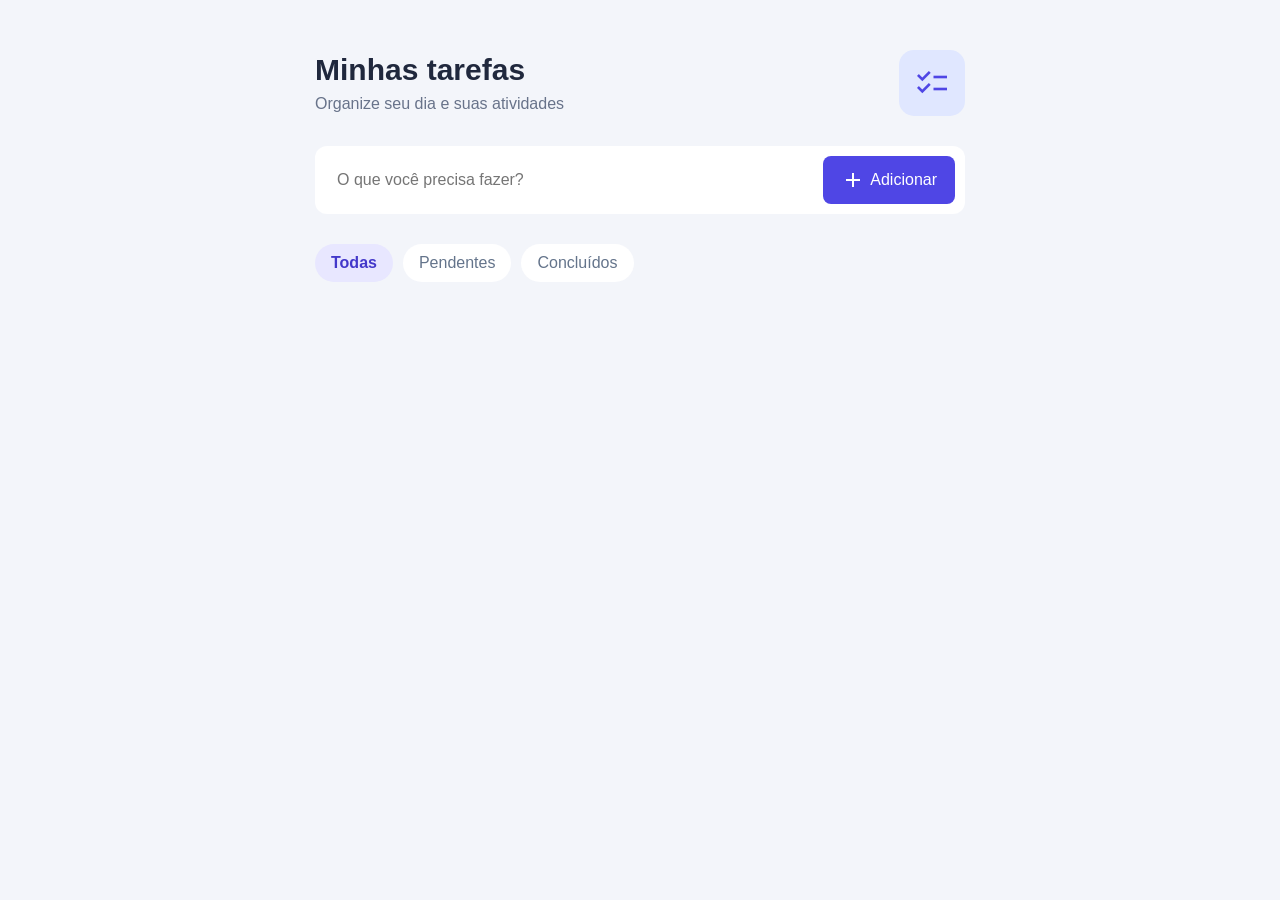
<file: index.html>
<!DOCTYPE html>
<html lang="pt-BR">

<head>
    <meta charset="UTF-8">
    <meta name="viewport" content="width=device-width, initial-scale=1.0">
    <title>TODO List DESI</title>

    <link rel="stylesheet" href="https://fonts.googleapis.com/css2?family=Material+Symbols+Outlined" />

    <link rel="shortcut icon" href="favicon.ico" type="image/x-icon">
    <link rel="stylesheet" href="styles.css">
    <script src="scripts.js" defer></script>
</head>

<body>
    <main class="container">
        <header class="header">
            <div>
                <h1>Minhas tarefas</h1>
                <p>Organize seu dia e suas atividades</p>
            </div>

            <span class="material-symbols-outlined header-icon">
                checklist
            </span>
        </header>

        <div class="form-tarefa">
            <input 
                type="text" 
                id="input-tarefa" 
                placeholder="O que você precisa fazer?" 
                onkeydown="if (event.key === 'Enter') adicionarTarefa()"
            />

            <button type="button" onclick="adicionarTarefa()">
                <span class="material-symbols-outlined">
                    add
                </span>
                Adicionar
            </button>
        </div>

        <nav class="filtros">
            <button type="button" class="filtro ativo">Todas</button>
            <button type="button" class="filtro">Pendentes</button>
            <button type="button" class="filtro">Concluídos</button>
        </nav>

        <ul id="lista-tarefas" class="lista-tarefas"></ul>
    </main>

    
</body>

</html>
</file>
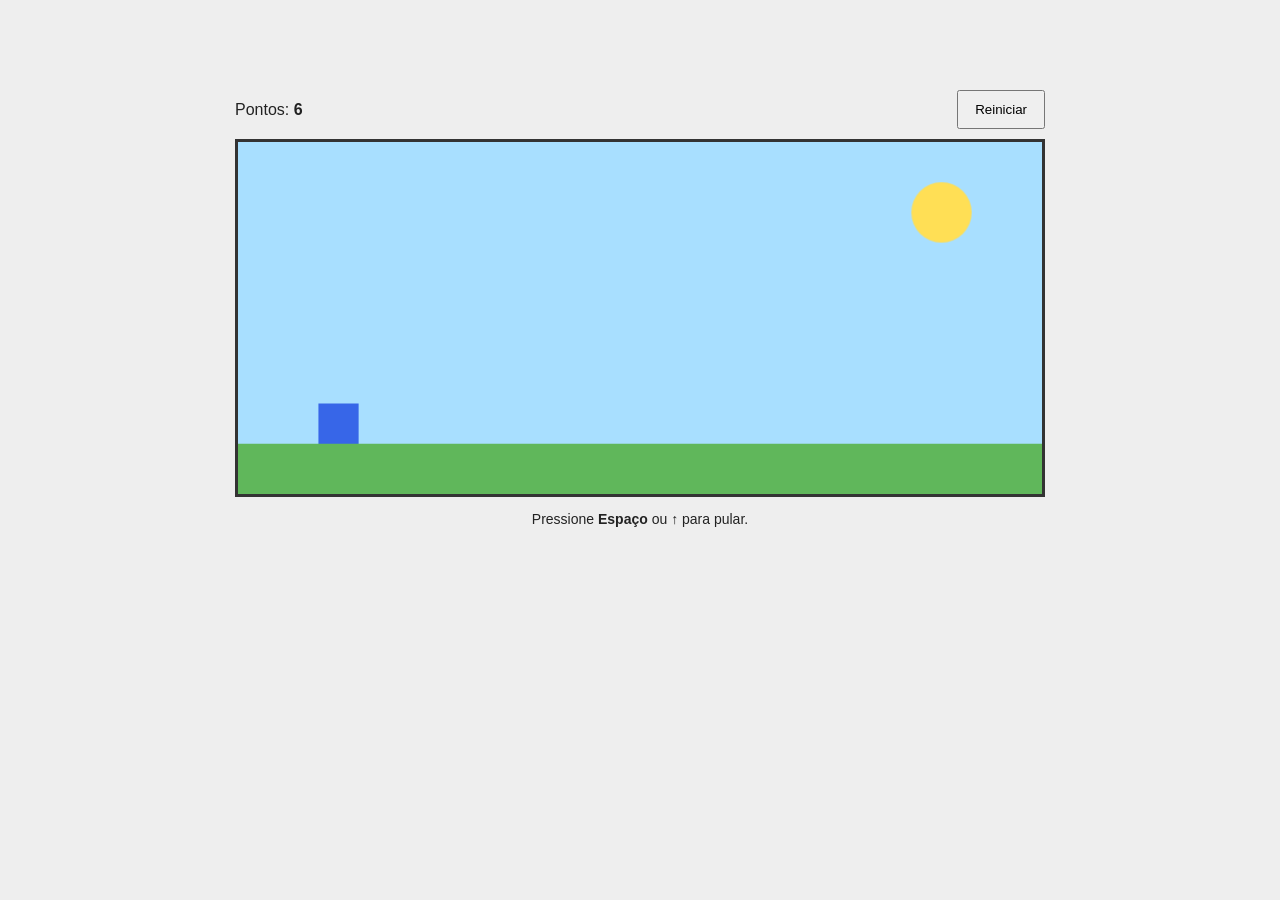
<file: exemplo/index.html>
<!DOCTYPE html>
<html lang="pt-BR">
<head>
    <meta charset="UTF-8">
    <meta name="viewport" content="width=device-width, initial-scale=1.0">
    <title>Meu primeiro jogo Canvas</title>
    <link rel="stylesheet" href="style.css">
    <script src="script.js" defer></script>
</head>
<body>
    <main class="container">
        <div class="informacoes">
            <span>Pontos: <strong id="pontos">0</strong></span>
            <button onclick="reiniciarJogo()">Reiniciar</button>
        </div>
        <canvas id="jogo" width="800" height="350"></canvas>
        <p class="ajuda">Pressione <strong>Espaço</strong> ou <strong>↑</strong> para pular.</p>
    </main>
</body>
</html>
</file>
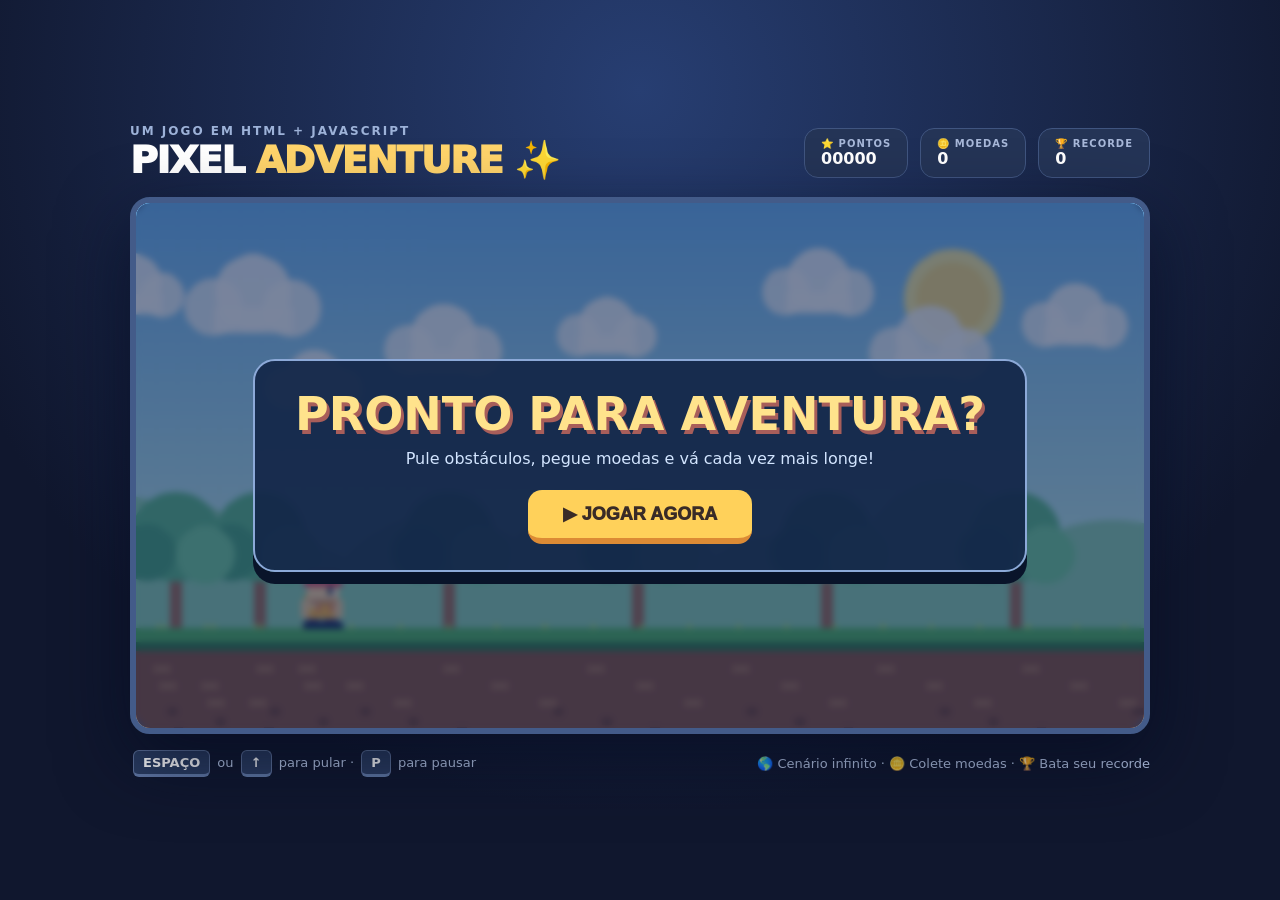
<file: pixel-adventure.html>
<!DOCTYPE html>
<html lang="pt-BR">
<head>
<meta charset="UTF-8"><meta name="viewport" content="width=device-width,initial-scale=1">
<title>Pixel Adventure — Corrida Infinita</title>
<style>
*{box-sizing:border-box}body{margin:0;min-height:100vh;display:grid;place-items:center;background:radial-gradient(circle at 50% 10%,#273e72,#10172e 70%);font-family:system-ui,Arial,sans-serif;color:#fff;padding:20px}.wrap{width:min(100%,1020px)}.top{display:flex;justify-content:space-between;align-items:center;gap:20px;margin-bottom:15px}.brand{font-size:clamp(23px,4vw,38px);font-weight:1000;letter-spacing:-1.5px}.brand span{color:#ffd46b}.tag{font-size:12px;letter-spacing:2px;color:#9db2d8;font-weight:800}.scoreboard{display:flex;gap:12px}.pill{background:#243456;border:1px solid #405580;padding:9px 16px;border-radius:14px;font-weight:900;white-space:nowrap}.pill small{display:block;color:#a8b8d9;font-size:10px;letter-spacing:1px}.game{position:relative;border:6px solid #435b89;border-radius:20px;overflow:hidden;box-shadow:0 25px 70px #050b20a6;background:#8cddf5}canvas{display:block;width:100%;height:auto;image-rendering:pixelated}.overlay{position:absolute;inset:0;display:flex;align-items:center;justify-content:center;background:#0b204c8c;backdrop-filter:blur(3px)}.overlay.hidden{display:none}.card{background:#142749ed;border:2px solid #8ca9d8;border-radius:22px;text-align:center;padding:26px 40px;max-width:85%;box-shadow:0 12px 0 #09142a}.card h2{font-size:clamp(24px,5vw,46px);margin:0 0 8px;color:#ffe38c;text-shadow:3px 4px #a85e5a}.card p{color:#d3e5ff;margin:0 0 22px}.start{background:#ffd15a;color:#392b27;border:0;border-bottom:6px solid #dc8b35;padding:13px 35px;border-radius:14px;font-size:18px;font-weight:1000;cursor:pointer}.start:hover{transform:translateY(2px);border-bottom-width:4px}.help{display:flex;justify-content:space-between;align-items:center;gap:14px;flex-wrap:wrap;color:#b9c9e9;font-size:13px;margin-top:16px}.key{display:inline-block;background:#2a3c60;border:1px solid #5d7199;border-bottom:3px solid #6178a5;border-radius:6px;padding:4px 9px;color:#fff;font-weight:800;margin:0 3px}.mobile{display:none;gap:10px}.mobile button{font-size:22px;border:1px solid #6581ae;background:#263f6b;color:white;padding:10px 24px;border-radius:12px}@media(max-width:680px){.top{align-items:flex-start}.scoreboard{gap:5px}.pill{padding:8px;font-size:12px}.help{justify-content:center}.mobile{display:flex}.card{padding:18px}.card p{font-size:13px}}
</style>
</head>
<body><div class="wrap"><div class="top"><div><div class="tag">UM JOGO EM HTML + JAVASCRIPT</div><div class="brand">PIXEL <span>ADVENTURE</span> ✨</div></div><div class="scoreboard"><div class="pill"><small>⭐ PONTOS</small><span id="score">00000</span></div><div class="pill"><small>🪙 MOEDAS</small><span id="coins">0</span></div><div class="pill"><small>🏆 RECORDE</small><span id="best">0</span></div></div></div><div class="game"><canvas id="game" width="960" height="500"></canvas><div id="overlay" class="overlay"><div class="card"><h2 id="headline">PRONTO PARA AVENTURA?</h2><p id="subtitle">Pule obstáculos, pegue moedas e vá cada vez mais longe!</p><button class="start" id="start">▶ JOGAR AGORA</button></div></div></div><div class="help"><div><span class="key">ESPAÇO</span> ou <span class="key">↑</span> para pular · <span class="key">P</span> para pausar</div><div class="mobile"><button id="jump">⬆ PULAR</button></div><div>🌎 Cenário infinito · 🪙 Colete moedas · 🏆 Bata seu recorde</div></div></div>
<script>
const canvas=document.getElementById('game'),ctx=canvas.getContext('2d');const W=canvas.width,H=canvas.height,G=405;
const scoreEl=document.getElementById('score'),coinsEl=document.getElementById('coins'),bestEl=document.getElementById('best'),overlay=document.getElementById('overlay'),headline=document.getElementById('headline'),subtitle=document.getElementById('subtitle'),startBtn=document.getElementById('start');
let best=Number(localStorage.getItem('pixel-adventure-best')||0);bestEl.textContent=best;
let running=false,paused=false,dead=false,frame=0,distance=0,coins=0,speed=5.5,obstacles=[],collectibles=[],particles=[],clouds=[],hills=[];
const player={x:155,y:G-55,w:38,h:55,vy:0,grounded:true,step:0};
for(let i=0;i<9;i++)clouds.push({x:i*155+Math.random()*70,y:40+Math.random()*125,s:.6+Math.random()*.9});
for(let i=0;i<9;i++)hills.push({x:i*160,h:70+Math.random()*95,w:200+Math.random()*80});
function reset(){frame=0;distance=0;coins=0;speed=5.5;obstacles=[];collectibles=[];particles=[];player.y=G-player.h;player.vy=0;player.grounded=true;dead=false;paused=false;running=true;overlay.classList.add('hidden');updateHud()}
function updateHud(){scoreEl.textContent=String(Math.floor(distance/8)+coins*50).padStart(5,'0');coinsEl.textContent=coins}
function jump(){if(!running){if(dead||!paused)reset();else{paused=false;overlay.classList.add('hidden')}return}if(paused){paused=false;overlay.classList.add('hidden');return}if(player.grounded){player.vy=-15.2;player.grounded=false;for(let i=0;i<8;i++)particles.push({x:player.x+18,y:G,vx:(Math.random()-.5)*5,vy:-Math.random()*3,life:20,color:'#fff0a4'})}}
function gameOver(){running=false;dead=true;let score=Math.floor(distance/8)+coins*50;if(score>best){best=score;localStorage.setItem('pixel-adventure-best',best);bestEl.textContent=best}headline.textContent='FIM DE JOGO!';subtitle.textContent=`Você fez ${score} pontos e coletou ${coins} moedas. Tente novamente!`;startBtn.textContent='↻ JOGAR NOVAMENTE';overlay.classList.remove('hidden')}
function pause(){if(dead||(!running&&!paused))return;paused=!paused;overlay.classList.toggle('hidden',!paused);if(paused){headline.textContent='JOGO PAUSADO';subtitle.textContent='Sua aventura está esperando!';startBtn.textContent='▶ CONTINUAR'}}
function rect(x,y,w,h,c){ctx.fillStyle=c;ctx.fillRect(Math.round(x),Math.round(y),w,h)}
function circle(x,y,r,c){ctx.fillStyle=c;ctx.beginPath();ctx.arc(x,y,r,0,Math.PI*2);ctx.fill()}
function cloud(x,y,s){ctx.save();ctx.translate(x,y);ctx.scale(s,s);circle(25,20,22,'#ffffffc9');circle(55,9,29,'#ffffffdf');circle(84,21,22,'#ffffffd4');rect(25,20,60,20,'#ffffffd9');ctx.restore()}
function background(){let sky=ctx.createLinearGradient(0,0,0,G);sky.addColorStop(0,'#71b8f6');sky.addColorStop(1,'#d4f9e8');ctx.fillStyle=sky;ctx.fillRect(0,0,W,H);circle(778,91,47,'#fff1a2');circle(778,91,35,'#ffe183');clouds.forEach(c=>cloud((c.x-distance*.12%(W+190)+W+190)%(W+190)-90,c.y,c.s));hills.forEach(h=>{let x=(h.x-distance*.22%(W+260)+W+260)%(W+260)-130;ctx.fillStyle='#92d5b1';ctx.beginPath();ctx.ellipse(x+100,G+10,h.w/2,h.h,0,Math.PI,0);ctx.fill()});for(let i=0;i<8;i++){let x=(i*180-distance*.45%(W+200)+W+200)%(W+200)-100;rect(x+32,G-75,12,78,'#a66d54');circle(x+38,G-87,43,'#5fbd88');circle(x+11,G-72,27,'#4da97b');circle(x+66,G-70,28,'#78d29b')}rect(0,G,W,H-G,'#8e543d');rect(0,G,W,16,'#55b960');rect(0,G+13,W,9,'#347b46');for(let i=0;i<26;i++){let x=(i*46-distance%(46)+46)% (W+46)-30;rect(x,G+35+(i%3)*16,17,8,'#a56d4d');rect(x+14,G+76+(i%4)*9,9,7,'#71402f');rect(x+4,G-4,3,5,'#b8e36c')}}
function drawPlayer(){let x=player.x,y=player.y;ctx.save();if(!player.grounded)y+=Math.sin(frame*.16)*1.2;rect(x+7,y+42,13,13,'#343f75');rect(x+23,y+42,14,13,'#343f75');rect(x+4,y+49,19,7,'#202f5a');rect(x+23,y+49,19,7,'#202f5a');rect(x+6,y+22,31,24,'#ffb947');rect(x+10,y+23,8,13,'#ffe1a3');rect(x+2,y+28,8,17,'#f7d19d');rect(x+34,y+28,8,17,'#f7d19d');rect(x+8,y+5,30,24,'#ffd6a1');rect(x+5,y+7,36,9,'#d84f63');rect(x+10,y+0,28,10,'#e65d6e');rect(x+28,y+16,5,7,'#253453');rect(x+32,y+19,3,3,'#fff');rect(x+11,y+28,24,4,'#cb8a62');rect(x+16,y+34,5,5,'#e77b60');rect(x+29,y+34,5,5,'#e77b60');ctx.restore()}
function drawObstacle(o){let x=o.x,y=G-o.h;rect(x+4,y+8,o.w-8,o.h-8,'#a86d4a');rect(x,y+8,o.w,9,'#825037');rect(x+4,y+o.h-8,o.w-8,8,'#75492e');rect(x+7,y+19,5,o.h-30,'#ca9266');rect(x+o.w-11,y+18,5,o.h-27,'#75492e');rect(x+o.w/2-3,y+4,7,13,'#d6a67b');rect(x-4,y+o.h-13,o.w+8,8,'#77432f')}
function drawCoin(c){let y=c.y+Math.sin(frame*.12+c.phase)*5;circle(c.x,y,15,'#e6a433');circle(c.x,y,12,'#ffe17a');circle(c.x,y,9,'#f5ba40');rect(c.x-2,y-7,4,14,'#fff1a4');rect(c.x-5,y-5,8,3,'#fff1a4');rect(c.x-5,y+2,8,3,'#fff1a4')}
function sparkle(x,y){for(let i=0;i<10;i++)particles.push({x,y,vx:(Math.random()-.5)*8,vy:(Math.random()-.5)*8,life:28,color:i%2?'#fff7a0':'#ffc94e'})}
function update(){if(!running||paused)return;frame++;speed=Math.min(11,5.5+distance/4500);distance+=speed;player.vy+=.75;player.y+=player.vy;if(player.y+player.h>=G){player.y=G-player.h;player.vy=0;player.grounded=true}if(frame%Math.max(48,Math.floor(108-speed*5))===0){let h=30+Math.random()*35;obstacles.push({x:W+30,w:28+Math.random()*18,h});if(Math.random()<.9){let n=2+Math.floor(Math.random()*3);for(let j=0;j<n;j++)collectibles.push({x:W+60+j*39,y:G-h-75-(j%2)*17,phase:j})}}obstacles.forEach(o=>o.x-=speed);collectibles.forEach(c=>c.x-=speed);obstacles=obstacles.filter(o=>o.x+o.w>-20);collectibles=collectibles.filter(c=>c.x>-30&&!c.got);for(const o of obstacles){if(player.x+player.w-9>o.x+5&&player.x+8<o.x+o.w-5&&player.y+player.h-5>G-o.h+4&&player.y+8<G){gameOver();break}}for(const c of collectibles){if(Math.abs(player.x+player.w/2-c.x)<30&&Math.abs(player.y+player.h/2-c.y)<39){c.got=true;coins++;sparkle(c.x,c.y)}}particles.forEach(p=>{p.x+=p.vx;p.y+=p.vy;p.vy+=.15;p.life--});particles=particles.filter(p=>p.life>0);updateHud()}
function draw(){background();collectibles.forEach(drawCoin);obstacles.forEach(drawObstacle);drawPlayer();particles.forEach(p=>circle(p.x,p.y,Math.max(1,p.life/8),p.color));if(running){ctx.fillStyle='#ffffffa9';ctx.font='bold 15px system-ui';ctx.fillText(`DISTÂNCIA  ${Math.floor(distance/10)} m`,25,34)}}
function loop(){update();draw();requestAnimationFrame(loop)}
startBtn.onclick=()=>{if(paused){paused=false;running=true;overlay.classList.add('hidden')}else reset()};document.getElementById('jump').onclick=jump;canvas.addEventListener('pointerdown',jump);window.addEventListener('keydown',e=>{if(['Space','ArrowUp','KeyW'].includes(e.code)){e.preventDefault();if(!e.repeat)jump()}if(e.code==='KeyP')pause()});draw();loop();
</script></body></html>
</file>
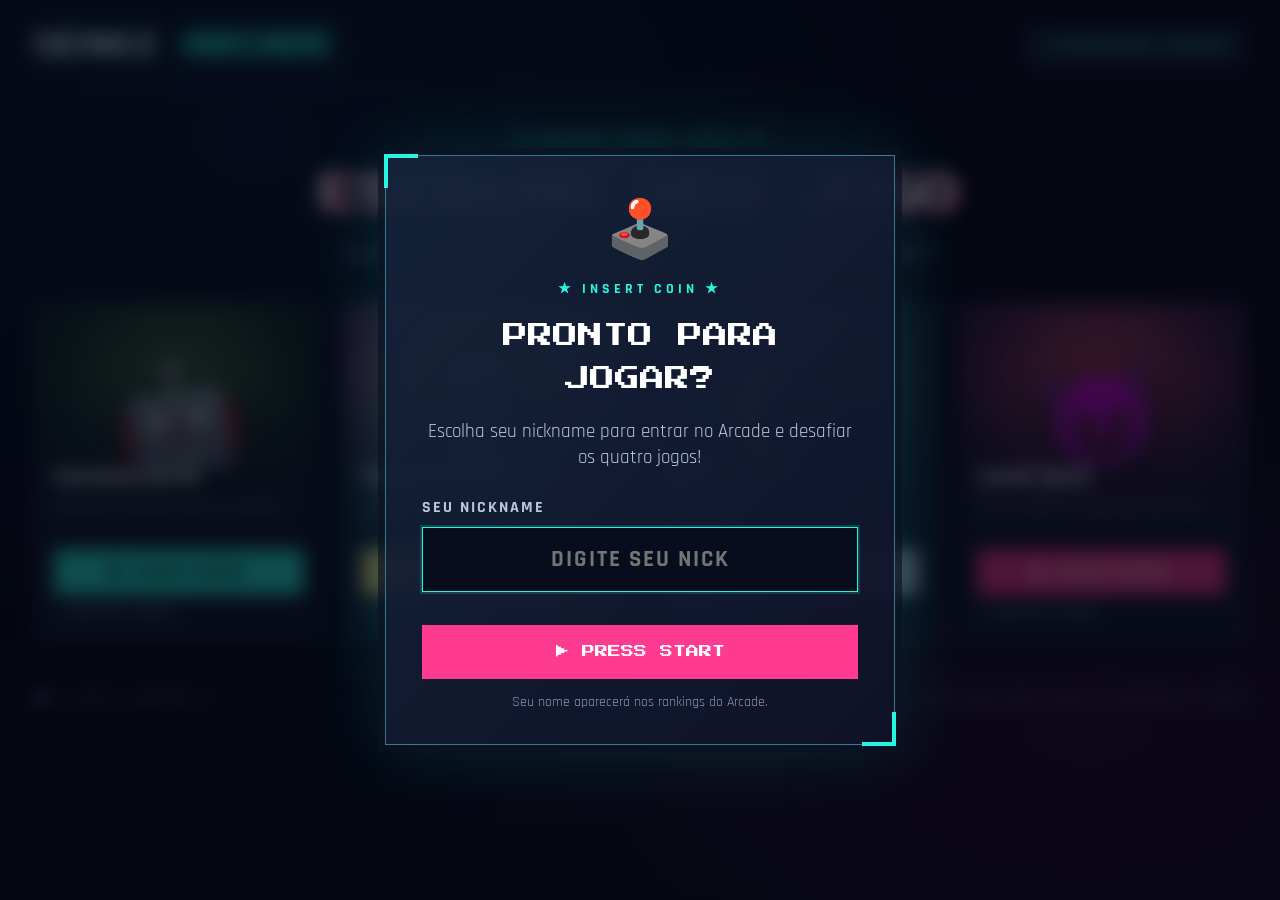
<file: senai-arcade-gamer.html>
<!DOCTYPE html>
<html lang="pt-BR">
<head>
<meta charset="UTF-8">
<meta name="viewport" content="width=device-width, initial-scale=1">
<title>SENAI ARCADE | Press Start</title>
<style>
@import url('https://fonts.googleapis.com/css2?family=Press+Start+2P&family=Rajdhani:wght@400;500;600;700&display=swap');
:root{--bg:#080b18;--panel:#11172b;--cyan:#29f4e1;--pink:#ff3b91;--yellow:#ffe276;--text:#f5f6ff}
*{box-sizing:border-box}
body{margin:0;background:var(--bg);color:var(--text);font-family:Rajdhani,Arial,sans-serif;min-height:100vh;overflow-x:hidden}
body:before{content:"";position:fixed;inset:0;background:linear-gradient(transparent 96%,rgba(59,109,165,.10) 100%);background-size:100% 5px;pointer-events:none;z-index:9}
body:after{content:"";position:fixed;inset:0;background:radial-gradient(ellipse at 20% 15%,#15366a55,transparent 50%),radial-gradient(ellipse at 85% 80%,#67135b55,transparent 50%);pointer-events:none}
.shell{position:relative;z-index:1;max-width:1320px;margin:auto;padding:24px 34px 65px}
.topbar{display:flex;align-items:center;justify-content:space-between;gap:15px;border-bottom:1px solid #354367;padding-bottom:20px}
.brand{font:clamp(16px,2vw,25px)/1.6 'Press Start 2P',monospace;text-shadow:0 0 23px #12ffed65}
.brand b{color:var(--cyan)}
.topright{display:flex;gap:14px;align-items:center}
.player-pill{border:1px solid #3d4d72;background:#141e35;padding:10px 15px;color:var(--cyan);font-weight:700;letter-spacing:1px}
.smallbtn{font:700 15px Rajdhani,Arial;border:1px solid #697393;background:#1c2843;color:#fff;padding:10px 16px;cursor:pointer}
.hero{text-align:center;padding:42px 0 29px}
.eyebrow{color:var(--cyan);letter-spacing:5px;font-weight:700;font-size:15px}
.hero h1{font:clamp(22px,3.1vw,40px)/1.6 'Press Start 2P',monospace;margin:13px 0;color:white;text-shadow:5px 5px 0 #db246a}
.hero p{font-size:21px;color:#b7c4e2;margin:8px}
.games{display:grid;grid-template-columns:repeat(4,minmax(0,1fr));gap:18px}
.game{position:relative;overflow:hidden;min-height:340px;border:1px solid #415275;background:#121a31;display:flex;flex-direction:column;justify-content:flex-end;box-shadow:0 14px 35px #0006;transition:transform .2s,border-color .2s}
.game:hover{transform:translateY(-5px);border-color:var(--cyan)}
.art{position:absolute;inset:0 0 29%;display:flex;align-items:center;justify-content:center;isolation:isolate}
.art:before{content:"";position:absolute;inset:0;background:linear-gradient(180deg,transparent 30%,#121a31 100%);z-index:1}
.art .symbol{font-size:105px;filter:drop-shadow(0 12px 20px #000a);transform:rotate(-9deg)}
.game:nth-child(1) .art{background:radial-gradient(circle at 50% 35%,#426d45,#132a27 65%,#101727)}
.game:nth-child(2) .art{background:radial-gradient(circle at 50% 35%,#d6a349,#553061 65%,#101727)}
.game:nth-child(3) .art{background:radial-gradient(circle at 50% 35%,#4e637a,#182334 65%,#101727)}
.game:nth-child(4) .art{background:radial-gradient(circle at 50% 35%,#c34461,#3d1e48 65%,#101727)}
.game-content{position:relative;z-index:2;padding:19px}
.game h2{font-size:26px;line-height:1.1;margin:0 0 5px}
.game p{font-size:16px;color:#afbddb;min-height:40px;margin:5px 0 12px}
.play{width:100%;border:0;background:var(--cyan);color:#071524;padding:12px;font:900 17px Rajdhani,Arial;letter-spacing:2px;cursor:pointer}
.play:hover{background:#c2fff8}
.game:nth-child(2) .play{background:var(--yellow)}
.game:nth-child(3) .play{background:#bdc9df}
.game:nth-child(4) .play{background:var(--pink);color:white}
.progress{font-size:14px;color:#a4f7dd;margin:8px 0 0;min-height:20px}
.bottom{display:flex;justify-content:space-between;gap:12px;margin-top:25px;border-top:1px solid #354367;padding-top:18px;color:#98a9c9;font-size:16px;letter-spacing:1px}
.overlay{position:fixed;inset:0;z-index:20;display:grid;place-items:center;padding:20px;background:rgba(3,6,17,.70);backdrop-filter:blur(9px);-webkit-backdrop-filter:blur(9px)}
.overlay.hidden{display:none}
.modal{position:relative;width:min(510px,100%);border:1px solid #3c7890;background:linear-gradient(135deg,rgba(20,36,59,.93),rgba(16,19,41,.95));padding:40px 36px 32px;text-align:center;box-shadow:0 0 0 7px #0c1224a8,0 0 75px #1beed82a}
.modal:before,.modal:after{content:"";position:absolute;width:30px;height:30px;border-color:var(--cyan);border-style:solid;pointer-events:none}
.modal:before{top:-2px;left:-2px;border-width:4px 0 0 4px}
.modal:after{bottom:-2px;right:-2px;border-width:0 4px 4px 0}
.arcade-icon{font-size:56px;margin-bottom:13px}
.modal .tag{font-size:14px;color:var(--cyan);letter-spacing:4px;font-weight:700}
.modal h2{font:clamp(17px,2.5vw,25px)/1.7 'Press Start 2P',monospace;margin:17px 0;color:white}
.modal p{font-size:19px;color:#b9c8e0;line-height:1.35}
.fieldlabel{display:block;text-align:left;font-size:16px;font-weight:700;color:#b7c7e3;letter-spacing:2px;margin-top:26px}
input{display:block;width:100%;padding:17px;margin:9px 0 13px;background:#070d1c;border:1px solid #56698a;outline:none;color:var(--cyan);font:700 23px Rajdhani,Arial;letter-spacing:2px;text-align:center}
input:focus{border-color:var(--cyan);box-shadow:0 0 0 2px #29f4e12c}
.primary{width:100%;background:var(--pink);color:white;border:0;padding:16px;font:13px 'Press Start 2P',monospace;cursor:pointer;line-height:1.7}
.primary:hover{filter:brightness(1.2)}
.hint{font-size:14px!important;color:#8597b5!important;margin-bottom:0}
.error{min-height:20px;color:#ff849e;font-size:16px}
.screen{position:fixed;inset:0;z-index:25;background:#0c1020;display:none;place-items:center;padding:25px}
.screen.active{display:grid}
.screen-box{text-align:center;width:min(560px,100%);border:1px solid #40516d;padding:40px 25px;background:#151d32}
.screen-box h2{font:clamp(17px,2.6vw,25px)/1.7 'Press Start 2P',monospace}
.screen-box p{font-size:20px;color:#c1cde3}
.score{font:clamp(28px,5vw,52px) 'Press Start 2P',monospace;color:var(--yellow);margin:25px 0}
.actions{display:flex;gap:10px;justify-content:center;flex-wrap:wrap}
.actions button{padding:13px 17px;font:700 18px Rajdhani,Arial;cursor:pointer;border:0;background:var(--cyan);color:#071524}
.actions .back{background:#3d4d6b;color:white}
@media(max-width:1000px){.games{grid-template-columns:repeat(2,minmax(0,1fr))}.game{min-height:290px}}
@media(max-width:580px){.shell{padding:17px}.games{grid-template-columns:1fr}.game{min-height:280px}.hero{padding:25px 0}.bottom{flex-direction:column}.modal{padding:28px 22px}.topbar{align-items:flex-start}.brand{font-size:15px}.player-pill{font-size:12px}.smallbtn{font-size:12px}}
</style>
</head>
<body>
<div class="shell">
  <header class="topbar">
    <div class="brand">SENAI <b>ARCADE</b></div>
    <div class="topright">
      <span id="playerPill" class="player-pill">● AGUARDANDO JOGADOR</span>
      <button id="exitBtn" class="smallbtn" onclick="sair()" hidden>FINALIZAR JOGATINA ↗</button>
    </div>
  </header>
  <div class="hero">
    <div class="eyebrow">★ MUNDO SENAI 2026 ★</div>
    <h1>ESCOLHA SEU JOGO</h1>
    <p>Quatro desafios. Um jogador. Quantos recordes você consegue bater?</p>
  </div>
  <section class="games" id="games"></section>
  <footer class="bottom"><span>◉ 4 JOGOS DISPONÍVEIS</span><span>DESENVOLVIDO PELOS ESTUDANTES • SENAI</span></footer>
</div>

<div class="overlay" id="loginOverlay" role="dialog" aria-modal="true" aria-labelledby="modalTitle">
  <div class="modal">
    <div class="arcade-icon">🕹️</div>
    <div class="tag">★ INSERT COIN ★</div>
    <h2 id="modalTitle">PRONTO PARA<br>JOGAR?</h2>
    <p>Escolha seu nickname para entrar no Arcade e desafiar os quatro jogos!</p>
    <form id="loginForm">
      <label class="fieldlabel" for="nickname">SEU NICKNAME</label>
      <input id="nickname" placeholder="DIGITE SEU NICK" maxlength="20" minlength="2" required autocomplete="off" autofocus>
      <div class="error" id="error"></div>
      <button class="primary" type="submit">▶ PRESS START</button>
    </form>
    <p class="hint">Seu nome aparecerá nos rankings do Arcade.</p>
  </div>
</div>

<section class="screen" id="gameScreen">
  <div class="screen-box">
    <div style="font-size:72px" id="gameIcon">🎮</div>
    <h2 id="gameTitle"></h2>
    <p>Jogador: <strong id="gamePlayer"></strong></p>
    <p>Protótipo: aqui será carregada a página criada pelos estudantes.</p>
    <p>Tempo: <strong id="elapsed">0</strong>s</p>
    <div class="actions">
      <button onclick="finishGame()">SIMULAR FIM DE JOGO</button>
      <button class="back" onclick="backToMenu()">VOLTAR</button>
    </div>
  </div>
</section>

<section class="screen" id="resultScreen">
  <div class="screen-box">
    <div style="font-size:64px">🏆</div>
    <h2>GAME OVER!</h2>
    <p id="resultInfo"></p>
    <div class="score" id="resultScore"></div>
    <p id="resultTime"></p>
    <div class="actions">
      <button onclick="backToMenu()">ESCOLHER OUTRO JOGO</button>
      <button class="back" onclick="sair()">PRÓXIMO JOGADOR</button>
    </div>
  </div>
</section>

<script>
const games = [
  {id:"HUMANS_VS_IA",name:"Humans vs IA",icon:"🤖",desc:"Defenda sua base contra a invasão."},
  {id:"TOMB_OF_THE_MASK",name:"Tomb of the Mask",icon:"🗿",desc:"Corra, colete e escape do labirinto."},
  {id:"LIMBO",name:"Limbo",icon:"🌘",desc:"Atravesse um mundo cheio de mistérios."},
  {id:"LEVEL_DEVIL",name:"Level Devil",icon:"😈",desc:"Nunca confie no chão sob seus pés."}
];
let player = JSON.parse(sessionStorage.getItem("senaiArcadePlayer") || "null");
let best = JSON.parse(sessionStorage.getItem("senaiArcadeBest") || "{}");
let current = null, started = 0, clock = null;

function renderGames(){
  document.getElementById("games").innerHTML=games.map(g=>`
    <article class="game">
      <div class="art"><div class="symbol">${g.icon}</div></div>
      <div class="game-content">
        <h2>${g.name}</h2><p>${g.desc}</p>
        <button class="play" onclick="startGame('${g.id}')">▶ JOGAR AGORA</button>
        <div class="progress">${best[g.id] === undefined ? "○ AINDA NÃO JOGADO" : "★ SEU RECORDE: " + best[g.id].toLocaleString("pt-BR")}</div>
      </div>
    </article>`).join("");
}
function syncPlayer(){
  document.getElementById("loginOverlay").classList.toggle("hidden",!!player);
  document.getElementById("playerPill").textContent=player ? "● JOGADOR: "+player.nickname : "● AGUARDANDO JOGADOR";
  document.getElementById("exitBtn").hidden=!player;
  renderGames();
}
document.getElementById("loginForm").addEventListener("submit",e=>{
  e.preventDefault();
  const nickname=document.getElementById("nickname").value.trim();
  if(nickname.length<2){document.getElementById("error").textContent="Informe pelo menos 2 caracteres.";return;}
  // Protótipo: em produção, chamar a API para criar/recuperar um jogador único.
  player={id:crypto.randomUUID(),nickname};
  best={};
  sessionStorage.setItem("senaiArcadePlayer",JSON.stringify(player));
  sessionStorage.setItem("senaiArcadeBest",JSON.stringify(best));
  syncPlayer();
});
function startGame(id){
  if(!player)return;
  current=games.find(g=>g.id===id);
  if(!current)return;
  document.getElementById("gameIcon").textContent=current.icon;
  document.getElementById("gameTitle").textContent=current.name;
  document.getElementById("gamePlayer").textContent=player.nickname;
  document.getElementById("elapsed").textContent="0";
  started=Date.now();
  clearInterval(clock);
  clock=setInterval(()=>document.getElementById("elapsed").textContent=Math.floor((Date.now()-started)/1000),1000);
  document.getElementById("gameScreen").classList.add("active");
}
function finishGame(){
  if(!current || !player)return;
  clearInterval(clock);
  const duration=Math.max(1,Math.floor((Date.now()-started)/1000));
  const score=Math.floor(Math.random()*4000)+250;
  const payload={gameId:current.id,playerId:player.id,score,duration};
  console.log("Exemplo de payload enviado ao backend:",payload);
  best[current.id]=Math.max(best[current.id]||0,score);
  sessionStorage.setItem("senaiArcadeBest",JSON.stringify(best));
  document.getElementById("resultInfo").textContent=player.nickname+" • "+current.name;
  document.getElementById("resultScore").textContent=score.toLocaleString("pt-BR");
  document.getElementById("resultTime").textContent="Duração: "+duration+" segundos";
  document.getElementById("gameScreen").classList.remove("active");
  document.getElementById("resultScreen").classList.add("active");
}
function backToMenu(){
  clearInterval(clock);current=null;
  document.getElementById("gameScreen").classList.remove("active");
  document.getElementById("resultScreen").classList.remove("active");
  renderGames();
}
function sair(){
  backToMenu();player=null;best={};
  sessionStorage.removeItem("senaiArcadePlayer");
  sessionStorage.removeItem("senaiArcadeBest");
  document.getElementById("loginForm").reset();
  document.getElementById("error").textContent="";
  syncPlayer();
  document.getElementById("nickname").focus();
}
syncPlayer();
</script>
</body>
</html>
</file>
<file: styles.css>
* {
    margin: 0;
    padding: 0;
    box-sizing: border-box;
}

body {
    font-family: Arial, Helvetica, sans-serif;
    background-color: #f3f5fa;
    color: #20283d;
    min-height: 100vh;
    padding: 50px 20px;
}

button,
input {
    font: inherit
}

button {
    cursor: pointer;
}

/*------------------------------*/

.container {
    max-width: 650px;
    margin: 0 auto;
}

.header {
    display: flex;
    justify-content: space-between;
    align-items: center;
    margin-bottom: 30px;
}

.header h1 {
    font-size: 30px;
    margin-bottom: 8px;
}

.header p {
    color: #68738a
}

.header-icon {
    font-size: 36px;
    color: #4f46e5;
    background-color: #e0e7ff;
    border-radius: 15px;
    padding: 15px;
}

/*------------------*/
.form-tarefa {
    display: flex;
    background-color: #ffffff;
    gap: 10px;
    padding: 10px;
    border-radius: 12px;
    margin-bottom: 30px;
}

.form-tarefa input {
    flex: 1;
    border: none;
    outline: none;
    padding: 12px;
}

.form-tarefa button {
    display: flex;
    align-items: center;
    gap: 5px;
    padding: 12px 18px;
    border-radius: 8px;
    background-color: #4f46e5;
    color: #ffffff;
    border: none;
    transition: .2s;
    
}

.form-tarefa button:hover {
    background-color: #4338ca;
}
/*----------------------------*/

.filtros {
    display: flex;
    gap: 10px;
    margin-bottom: 20px;
}

.filtro {
    padding: 10px 16px;
    background-color: #ffffff;
    border-radius: 20px;
    color: #64748b;
    border: none;
}

.filtro:hover {
    background-color: #e8e7ff;
}

.filtro.ativo {
    background-color: #e8e7ff;
    color: #4338ca;
    font-weight: bold;
}

/*------------------------*/
.lista-tarefas {
    display: flex;
    flex-direction: column;
    gap: 12px;
    list-style: none;
}

.tarefa {
    display: flex;
    flex-direction: row; 
    gap: 15px;
    background-color: #ffffff;
    padding: 18px;
    border-radius: 12px;    
    align-items: center;
}

.tarefa-texto {
    flex: 1;
    overflow-wrap: anywhere;
}

.tarefa-concluida .tarefa-texto  {
    text-decoration: line-through;
    color: #94a3b8;
}

.botao-check, .botao-excluir {
    display: flex;
    align-items: center;
    justify-content: center;
    background-color: transparent;
    color: #94a3b8;
    border: none;
}

.botao-excluir:hover {
    color: #ef4444;
}

.tarefa-concluida .botao-check {
    color: #6366f1;
}
</file>
<file: exemplo/style.css>
* {
    box-sizing: border-box;
}

body {
    margin: 0;
    font-family: Arial, sans-serif;
    background-color: #eeeeee;
    color: #222222;
}

.container {
    max-width: 850px;
    margin: 50px auto;
    padding: 20px;
    text-align: center;
}

h1 {
    margin-bottom: 8px;
}

.informacoes {
    display: flex;
    justify-content: space-between;
    align-items: center;
    margin: 20px 0 10px;
}

button {
    padding: 10px 16px;
    cursor: pointer;
}

canvas {
    display: block;
    width: 100%;
    height: auto;
    background-color: #a8dfff;
    border: 3px solid #333333;
}

.ajuda {
    font-size: 14px;
}
</file>
